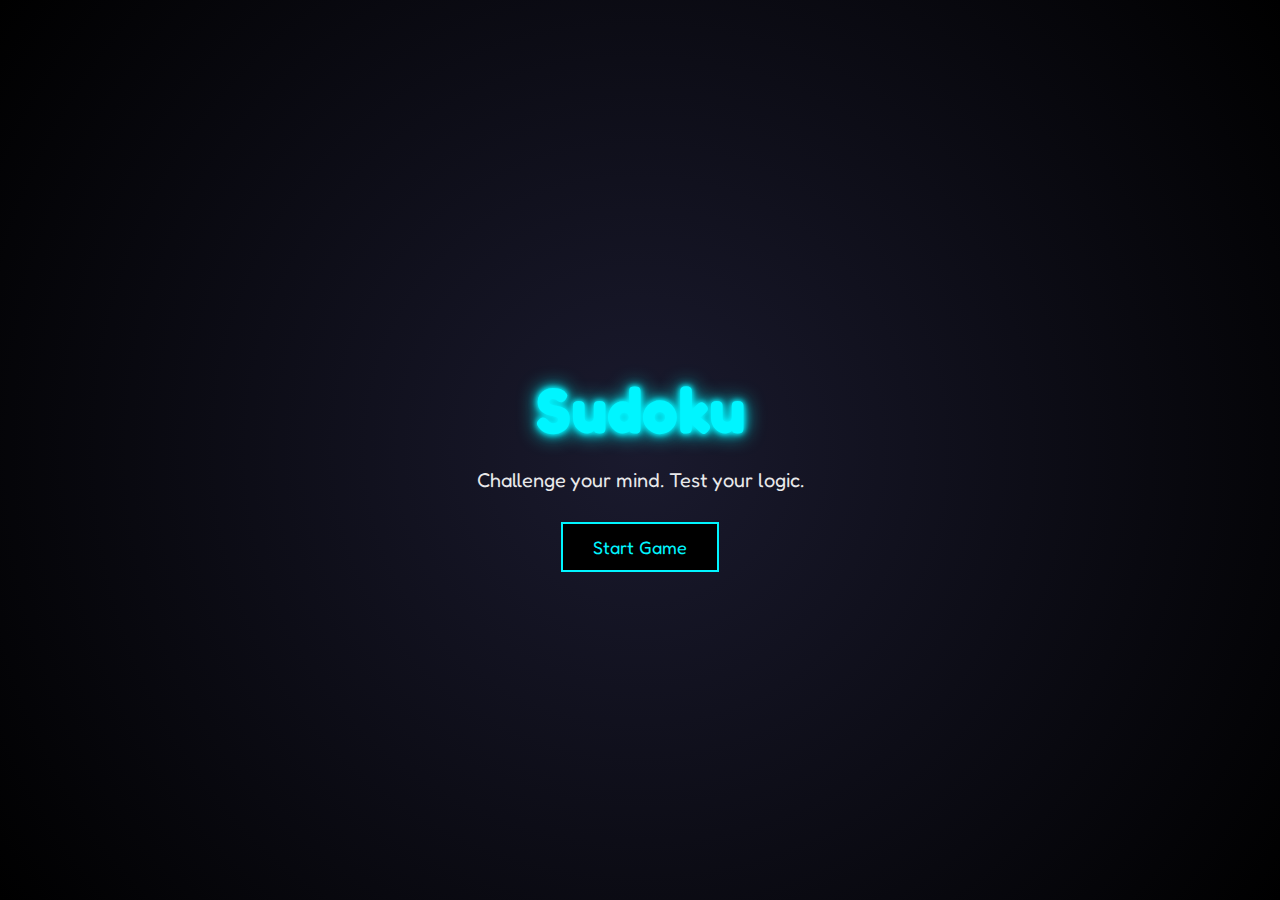
<file: index.html>
<!DOCTYPE html>
<html lang="en">
<head>
    <meta charset="UTF-8">
    <title>Sudoku</title>
    <link rel="stylesheet" href="style.css">
    <link href="https://fonts.googleapis.com/css2?family=Fredoka:wght@400;600&display=swap" rel="stylesheet">
</head>
<body class="home">

    <div class="home-container">
        <h1 class="home-title">Sudoku</h1>
        <p>Challenge your mind. Test your logic.</p>
        <button onclick="startGame()">Start Game</button>
    </div>

    <script>
        function startGame() {
            window.location.href = "game.html";
        }
    </script>

</body>
</html>
</file>
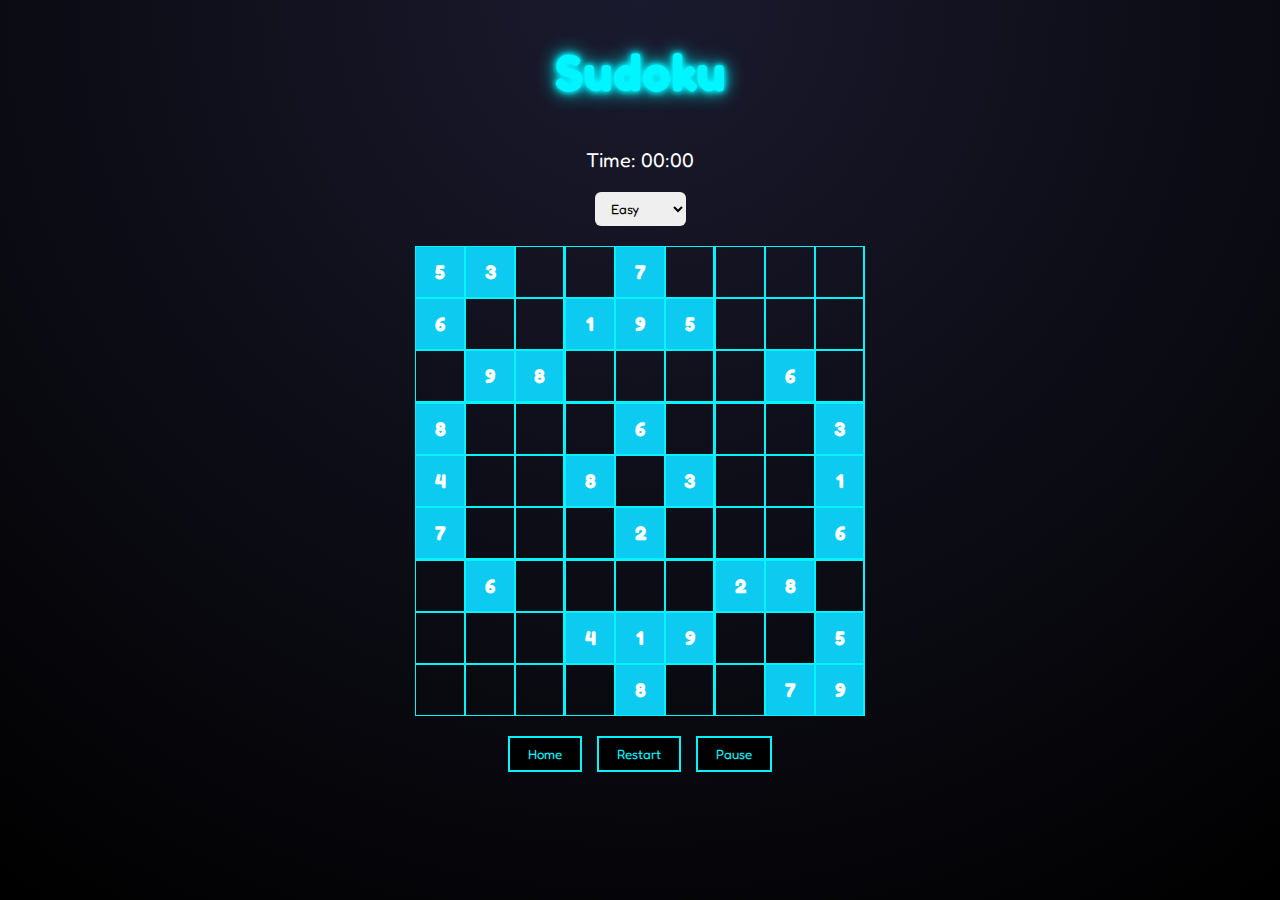
<file: game.html>
<!DOCTYPE html>
<html lang="en">
<head>
    <meta charset="UTF-8">
    <title>Sudoku</title>
    <link rel="stylesheet" href="style.css">
    <link href="https://fonts.googleapis.com/css2?family=Fredoka:wght@400;600&display=swap" rel="stylesheet">
</head>
<body>

<h1 class="game-title">Sudoku</h1>

<div id="timer">Time: 00:00</div>

<select id="difficulty">
    <option value="easy">Easy</option>
    <option value="medium">Medium</option>
    <option value="hard">Hard</option>
</select>

<div id="board"></div>

<div class="button-group">
    <button id="homeBtn">Home</button>
    <button id="resetBtn">Restart</button>
    <button id="pauseBtn">Pause</button>
</div>

<script src="script.js"></script>
</body>
</html>
</file>
<file: style.css>
/* ================= GAME PAGE ================= */

body {
    margin: 0;
    min-height: 100vh;
    background: radial-gradient(circle at top, #1a1a2e, #000);
    font-family: 'Fredoka', sans-serif;
    color: white;
    display: flex;
    flex-direction: column;
    align-items: center;
}

/* Title */
.game-title {
    margin-top: 40px;
    font-size: 52px;
    text-align: center;
    color: #00f5ff;
    text-shadow:
        0 0 5px #00f5ff,
        0 0 10px #00f5ff,
        0 0 20px #00f5ff;
}

/* Timer */
#timer {
    margin: 10px 0;
    font-size: 20px;
}

/* Difficulty */
#difficulty {
    margin: 10px 0 20px 0;
    padding: 8px 12px;
    border-radius: 6px;
    border: none;
    font-family: 'Fredoka', sans-serif;
}

/* Board */
#board {
    width: 450px;
    aspect-ratio: 1 / 1;
    display: grid;
    grid-template-columns: repeat(9, 1fr);
}

/* Cells */
.cell {
    border: 1px solid #00f5ff;
    font-size: 20px;
    font-weight: 600;
    text-align: center;
    line-height: 50px;
    color: white;
    transition: 0.2s;
}

/* Selected */
.cell.selected {
    background-color: #ff00c8;
}

/* Highlight */
.cell.highlight {
    background-color: rgba(0, 245, 255, 0.2);
}

/* Prefilled */
.cell.prefilled {
    background-color: #0dcaf0;
    font-weight: bold;
}

/* Wrong */
.cell.wrong {
    background-color: #ff0055;
}

/* 3x3 thick borders */
.cell:nth-child(3n) {
    border-right: 2px solid #00f5ff;
}

.cell:nth-child(n+19):nth-child(-n+27),
.cell:nth-child(n+46):nth-child(-n+54) {
    border-bottom: 2px solid #00f5ff;
}

/* Buttons */
.button-group {
    margin-top: 20px;
    display: flex;
    gap: 15px;
}

#resetBtn, #pauseBtn, #homeBtn {
    padding: 8px 18px;
    background: black;
    border: 2px solid #00f5ff;
    color: #00f5ff;
    font-family: 'Fredoka', sans-serif;
    cursor: pointer;
    transition: 0.3s;
}

#resetBtn:hover, #pauseBtn:hover, #homeBtn:hover {
    background: #00f5ff;
    color: black;
}

/* ================= HOME PAGE ================= */

body.home {
    margin: 0;
    height: 100vh;
    display: flex;
    justify-content: center;
    align-items: center;
    background: radial-gradient(circle at center, #1a1a2e, #000);
    font-family: 'Fredoka', sans-serif;
    color: white;
}

.home-container {
    text-align: center;
}

.home-title {
    font-size: 64px;
    margin-bottom: 20px;
    color: #00f5ff;
    text-shadow:
        0 0 5px #00f5ff,
        0 0 10px #00f5ff,
        0 0 20px #00f5ff;
}

.home-container p {
    font-size: 20px;
    margin-bottom: 30px;
    opacity: 0.9;
}

.home-container button {
    padding: 12px 30px;
    font-size: 18px;
    background: black;
    border: 2px solid #00f5ff;
    color: #00f5ff;
    font-family: 'Fredoka', sans-serif;
    cursor: pointer;
    transition: 0.3s;
}

.home-container button:hover {
    background: #00f5ff;
    color: black;
}
</file>
